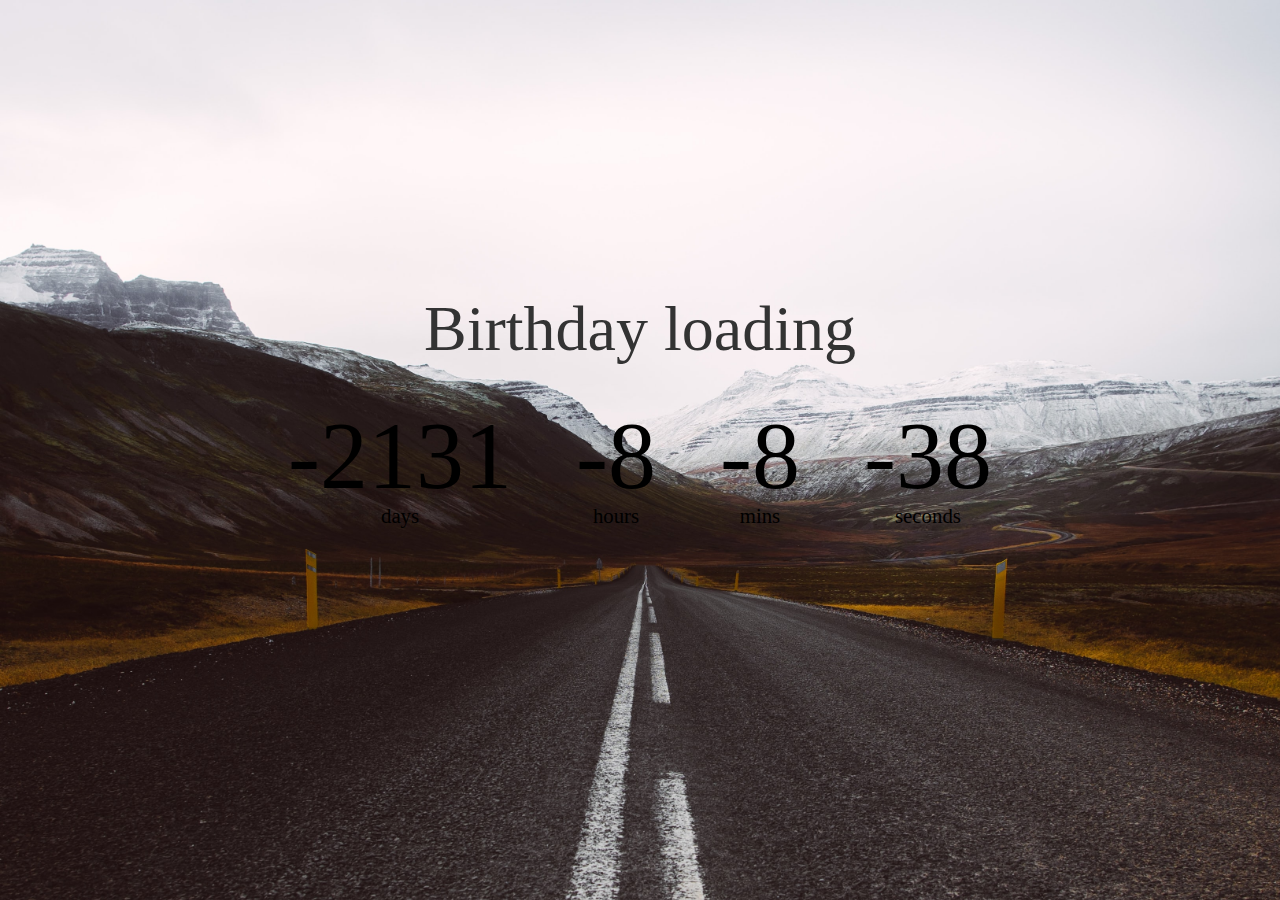
<file: count_timer/index.html>
<!DOCTYPE html>
<html lang="en">
  <head>
    <meta charset="UTF-8" />
    <meta name="viewport" content="width=device-width, initial-scale=1.0" />
    <title>Count-down timer</title>
    <link rel="stylesheet" href="./style.css" />
  </head>
  <body>
    <h1>Birthday loading</h1>
    <div class="countdown-container">
      <div class="countdown-el days-c">
        <p class="big-text" id="days"></p>
        <span>days</span>
      </div>
      <div class="countdown-el days-c">
        <p class="big-text" id="hours"></p>
        <span>hours</span>
      </div>
      <div class="countdown-el days-c">
        <p class="big-text" id="mins"></p>
        <span>mins</span>
      </div>
      <div class="countdown-el days-c">
        <p class="big-text" id="seconds"></p>
        <span>seconds</span>
      </div>
    </div>

    <script src="./script.js"></script>
  </body>
</html>
</file>
<file: count_timer/style.css>
* {
  box-sizing: border-box;
}
body {
  margin: 0;
  padding: 0;
  background-image: url("./img/road.jpg");
  min-height: 100vh;
  background-size: cover;
  background-position: center;
  display: flex;
  flex-direction: column;
  align-items: center;
  justify-content: center;
  /*   color: #fff; */
  opacity: 1.5;
}
h1 {
  color: #333;
  font-weight: normal;
  font-size: 4rem;
  margin-top: -5rem;
}
.big-text {
  font-size: 6rem;
  line-height: 1;
  margin: 0 2rem;
}
.countdown-container {
  display: flex;
  flex-wrap: wrap;
}
.countdown-el {
  text-align: center;
}
.countdown-el span {
  font-size: 1.3rem;
}
</file>
